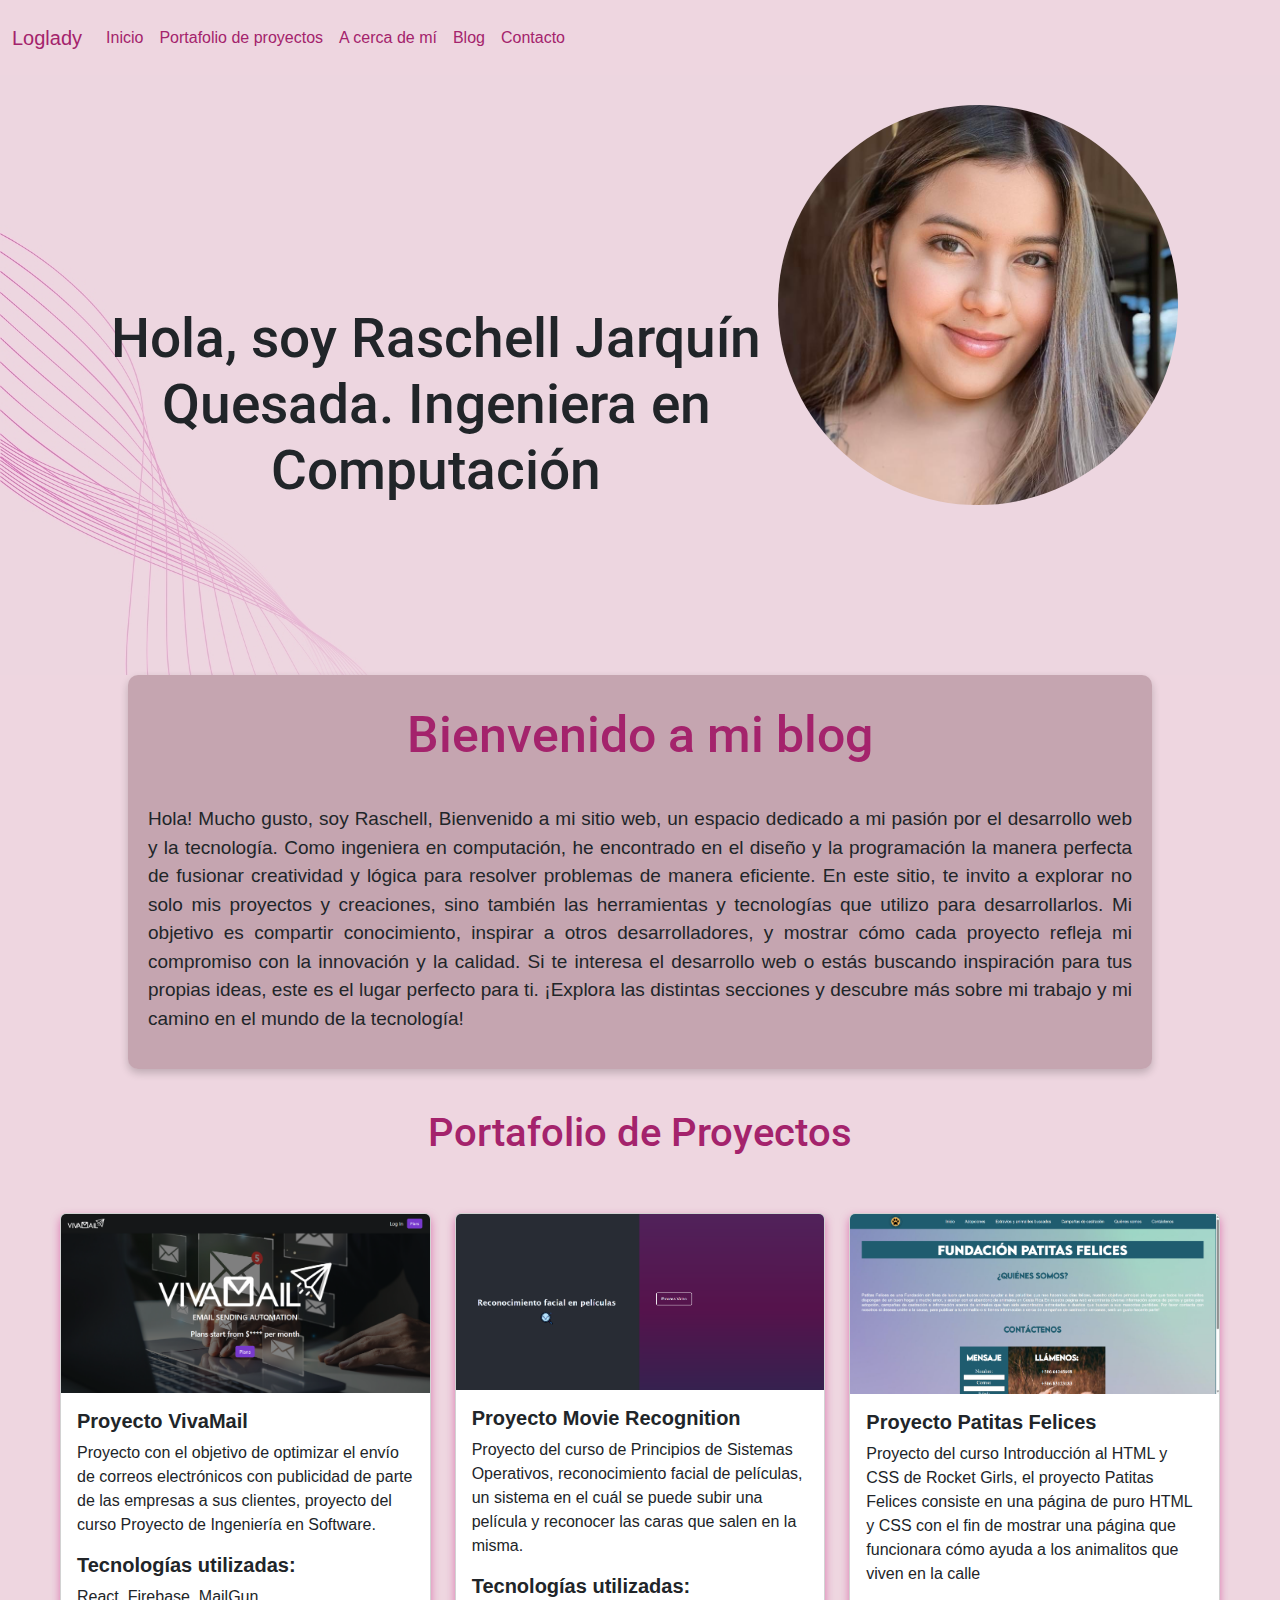
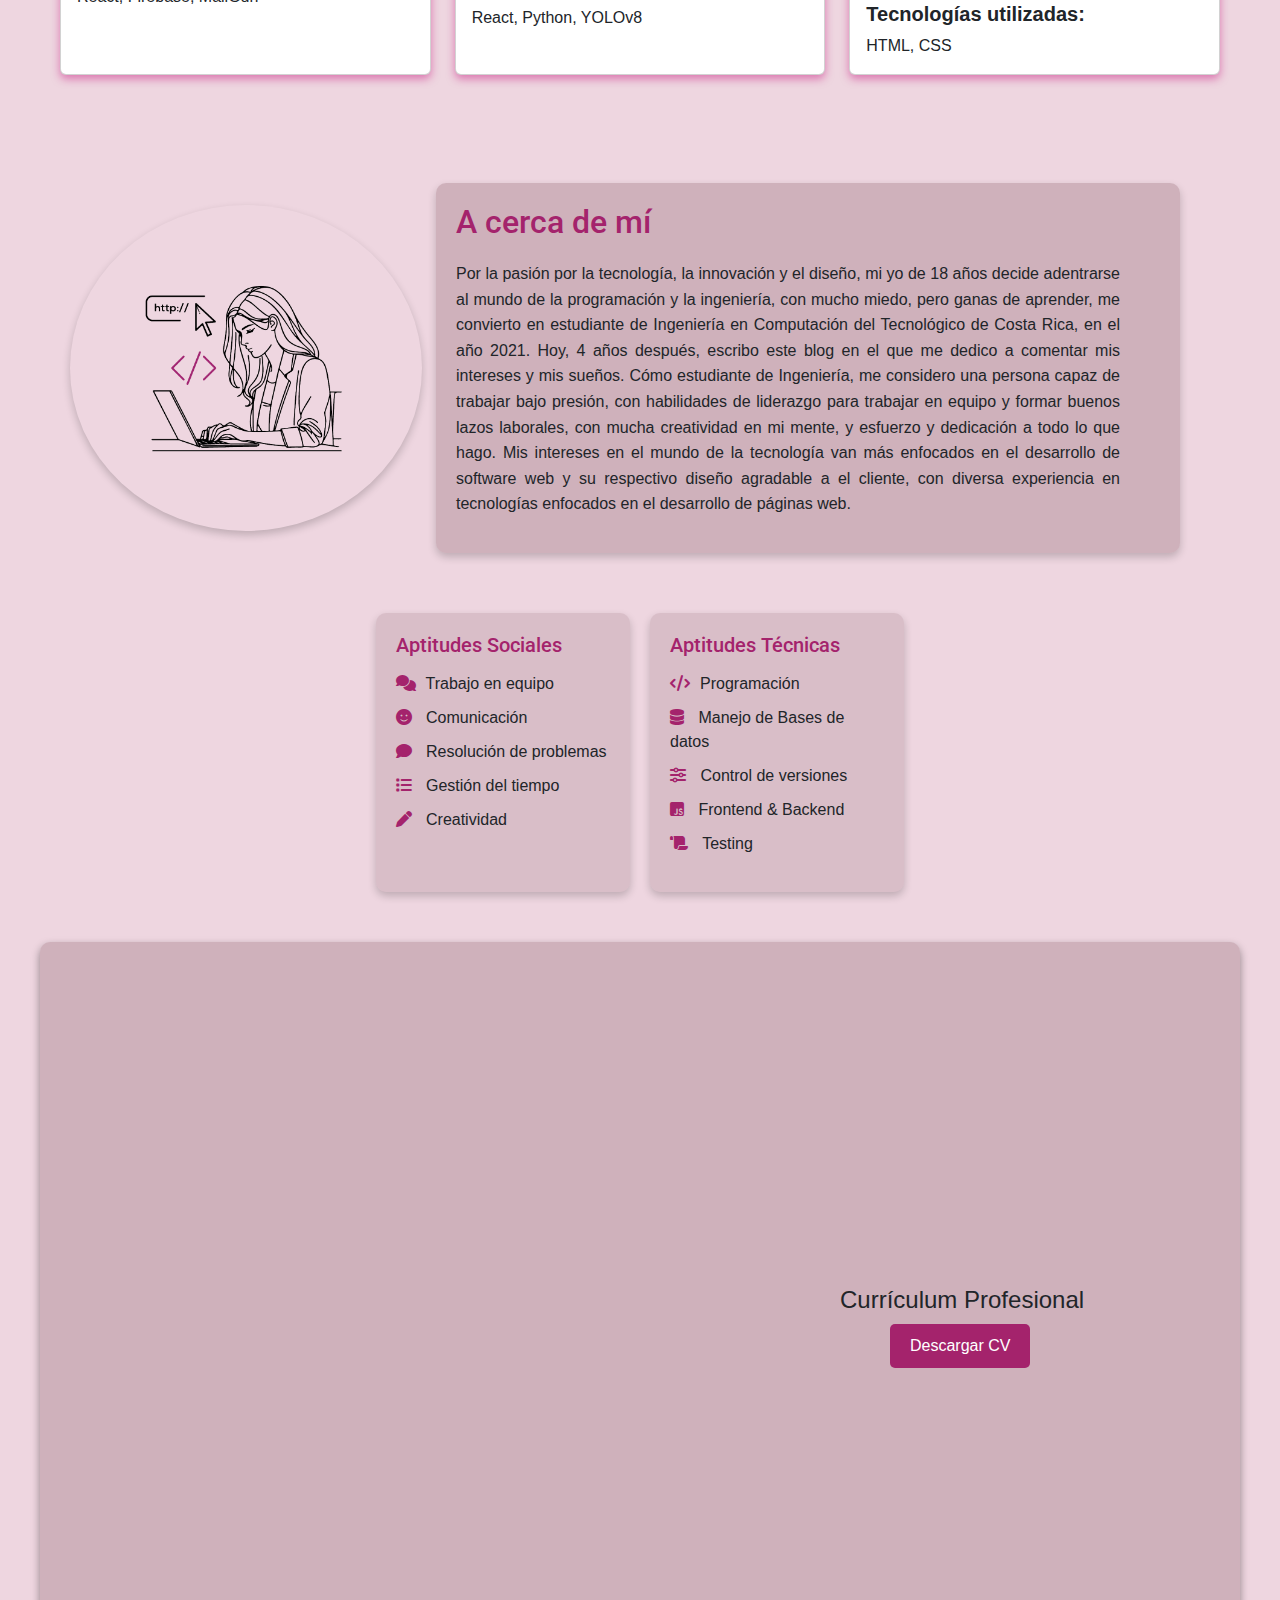
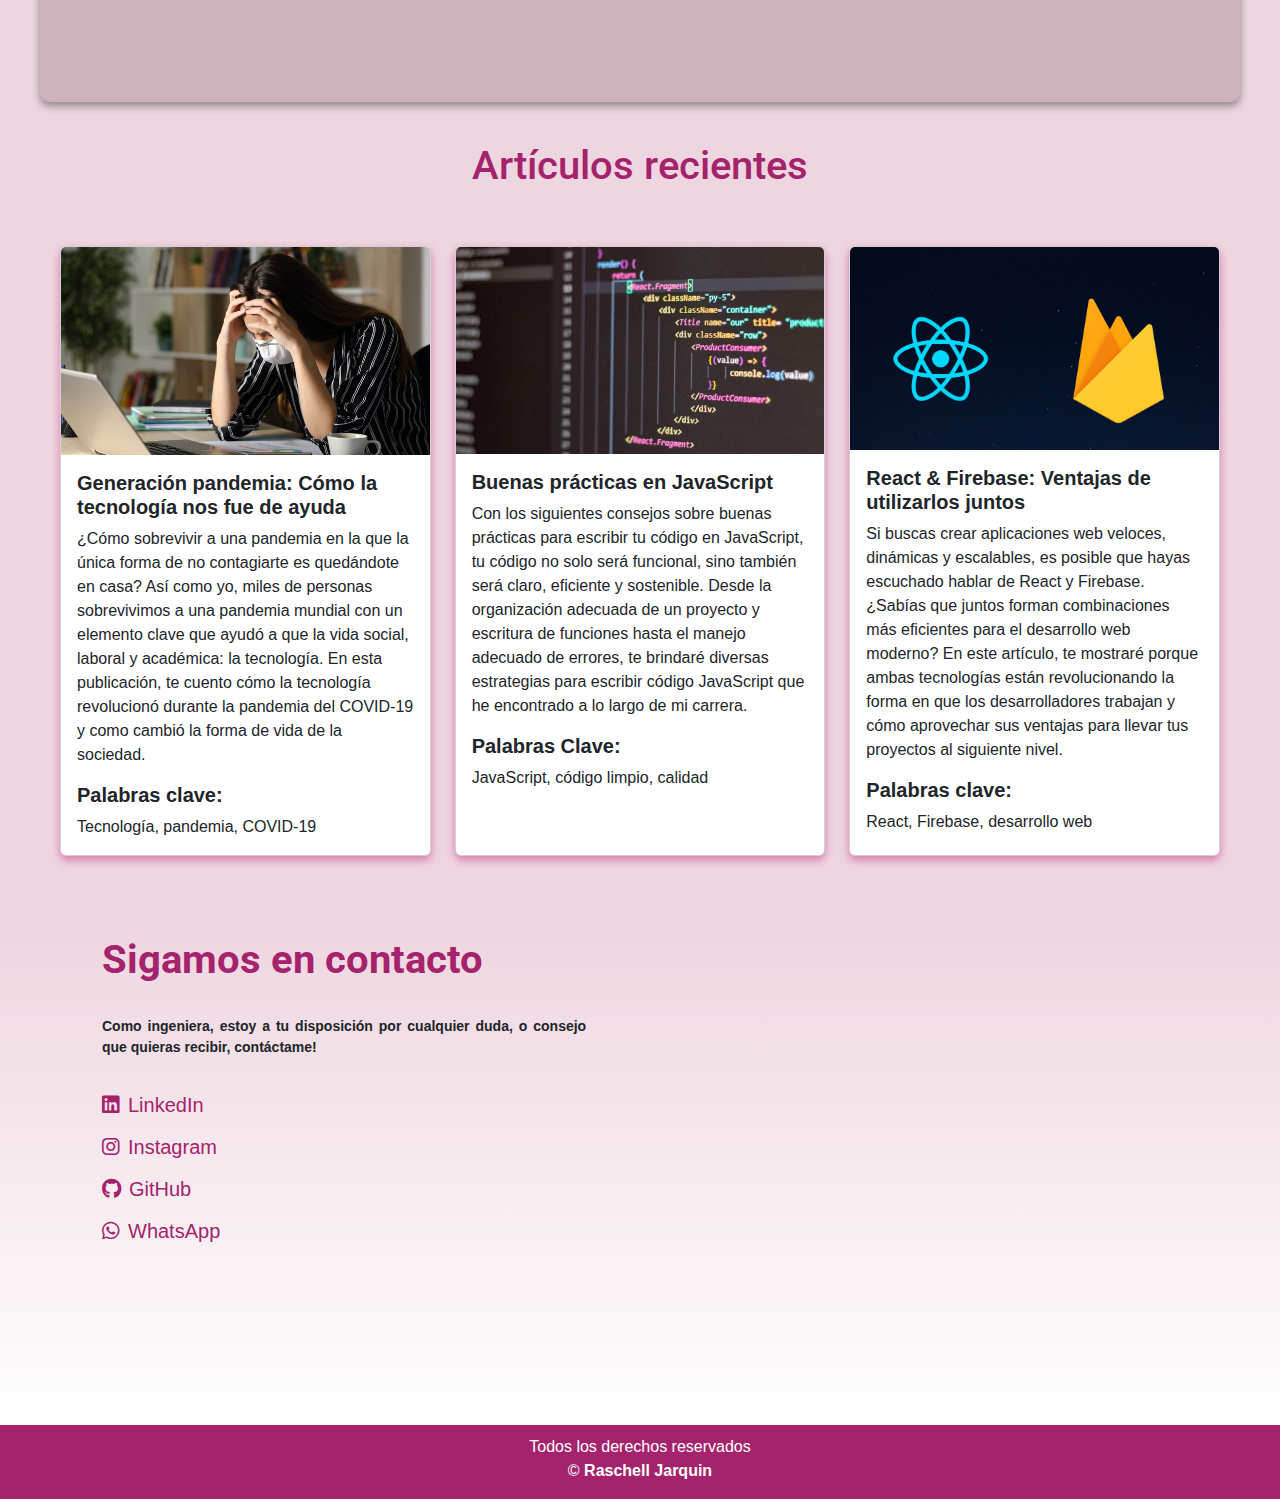
<file: index.html>
<!DOCTYPE html>
<html lang="en">
<head>
    <meta charset="UTF-8">
    <meta name="viewport" content="width=device-width, initial-scale=1.0">
    <title>Raschell´s Blog</title>
    <link rel="icon" href="./assets/codigo.ico" />
    <link href="https://cdn.jsdelivr.net/npm/bootstrap@5.3.3/dist/css/bootstrap.min.css" rel="stylesheet" integrity="sha384-QWTKZyjpPEjISv5WaRU9OFeRpok6YctnYmDr5pNlyT2bRjXh0JMhjY6hW+ALEwIH" crossorigin="anonymous">
    <link rel="stylesheet" href="styles.css">
    <link rel="stylesheet" href="https://cdnjs.cloudflare.com/ajax/libs/font-awesome/6.4.0/css/all.min.css" integrity="sha512-..." crossorigin="anonymous" referrerpolicy="no-referrer" />

</head>
<body>
    <nav class="navbar-expand-lg navbar" style="background-color: rgb(238, 214, 224);">
        <div class="container-fluid">
          <a class="navbar-brand" href="#inicio" style="color: #a4236c;">Loglady</a>
          <button class="navbar-toggler" type="button" data-bs-toggle="collapse" data-bs-target="#navbarNav" aria-controls="navbarNav" aria-expanded="false" aria-label="Toggle navigation" style="color: #a4236c;">
            <span class="navbar-toggler-icon"></span>
          </button>
          <div class="collapse navbar-collapse" id="navbarNav">
            <ul class="navbar-nav">
              <li class="nav-item">
                <a class="nav-link active" aria-current="page" href="#inicio">Inicio</a>
              </li>
              <li class="nav-item">
                <a class="nav-link active" href="#portafolio">Portafolio de proyectos</a>
              </li>
              <li class="nav-item">
                <a class="nav-link active" href="#about-me">A cerca de mí</a>
              </li>
              <li class="nav-item">
                <a class="nav-link active" href="#blog" >Blog</a>
              </li>
              <li class="nav-item">
                <a class="nav-link active" href="#contacto">Contacto</a>
              </li>
            </ul>
          </div>
        </div>
    </nav>
    <section class="inicio" id="inicio">
    <section class="hero-section">
        <div class="hero-information container">
            <div class="hero-image">
                <img src="./assets/Raschell.jpg" alt="" class="img-profile img-fluid">
            </div>
            <div class="hero-content container">
            <h1>Hola, soy Raschell Jarquín Quesada. Ingeniera en Computación </h1>
            
            </div>
        
        </div>
    </section>
    <section class="about-me">
        <div class="Bienvenida container">
        <h2>Bienvenido a mi blog</h2>
        <p>
          Hola! Mucho gusto, soy Raschell, Bienvenido a mi sitio web, un espacio dedicado a mi pasión por el desarrollo web 
          y la tecnología. Como ingeniera en computación, he encontrado en el diseño y la programación la manera perfecta de 
          fusionar creatividad y lógica para resolver problemas de manera eficiente. En este sitio, te invito a explorar no 
          solo mis proyectos y creaciones, sino también las herramientas y tecnologías que utilizo para desarrollarlos. 
          Mi objetivo es compartir conocimiento, inspirar a otros desarrolladores, y mostrar cómo cada proyecto refleja 
          mi compromiso con la innovación y la calidad. 
          Si te interesa el desarrollo web o estás buscando inspiración para 
          tus propias ideas, este es el lugar perfecto para ti. ¡Explora las distintas secciones y descubre más sobre mi trabajo 
          y mi camino en el mundo de la tecnología!
        </p>
        
        </div>
    </section>
    </section>
    <section class="Portafolio" id="portafolio">
      <div class="container">
        <h4>Portafolio de Proyectos</h4>
      </div>
      <div class="row row-cols-1 row-cols-md-3 g-4 mx-5 py-5 d-flex">
        <div class="col d-flex">
          <a href="https://github.com/Loglady13/VivaMailProject.git">
          <div class="card h-100">
            <img src="./assets/vivamail.png" class="card-img-top" alt="...">
            <div class="card-body">
              <h5 class="card-title">Proyecto VivaMail</h5>
              <p class="card-text">Proyecto con el objetivo de optimizar el envío de correos electrónicos con publicidad de parte de las empresas a sus clientes, proyecto del curso Proyecto de Ingeniería en Software.</p>
              <h5 class="card-title">Tecnologías utilizadas:</h5>
              <p class="card-text">React, Firebase, MailGun</p>
            </div>
          </div>
        </a>
        </div>
        <div class="col d-flex">
          <a href="https://github.com/Loglady13/MovieRecognition.git">
          <div class="card h-100">
            <img src="./assets/movieRec.png" class="card-img-top" alt="...">
            <div class="card-body">
              <h5 class="card-title">Proyecto Movie Recognition</h5>
              <p class="card-text">Proyecto del curso de Principios de Sistemas Operativos, reconocimiento facial de películas, un sistema en el cuál se puede subir una película y reconocer las caras que salen en la misma.</p>
              <h5 class="card-title">Tecnologías utilizadas:</h5>
              <p class="card-text">React, Python, YOLOv8</p>
            </div>
          </div>
        </a>
        </div>
        <div class="col d-flex">
          <a href="https://github.com/Loglady13/PatitasFelices.git">
          <div class="card h-100">
            <img src="./assets/patitasFelices.png" class="card-img-top" alt="...">
            <div class="card-body">
              <h5 class="card-title">Proyecto Patitas Felices</h5>
              <p class="card-text">Proyecto del curso Introducción al HTML y CSS de Rocket Girls, el proyecto Patitas Felices consiste en una página de puro HTML y CSS con el fin de mostrar una página que funcionara cómo ayuda a los animalitos que viven en la calle</p>
              <h5 class="card-title">Tecnologías utilizadas:</h5>
              <p class="card-text">HTML, CSS</p>
            </div>
          </div>
        </a>
        </div>
      </div>
    </section>
    <section class="about-me2" id="about-me">
      <div class="about-me2-p1 d-flex align-items-center">
        <div class="left">
          <img src="./assets/programador (2).png" alt="" class="img-fluid img-about-me">
        </div>
        <div class="right ms-4">
          <h2>A cerca de mí</h2>
          <p>
            Por la pasión por la tecnología, la innovación y el diseño, mi yo de 18 años decide adentrarse al mundo de la programación y la ingeniería,
            con mucho miedo, pero ganas de aprender, me convierto en estudiante de Ingeniería en Computación del Tecnológico de Costa Rica, en el año 2021.
            Hoy, 4 años después, escribo este blog en el que me dedico a comentar mis intereses y mis sueños.
            Cómo estudiante de Ingeniería, me considero una persona capaz de trabajar bajo presión, con habilidades de liderazgo para trabajar en equipo y formar buenos lazos
            laborales, con mucha creatividad en mi mente, y esfuerzo y dedicación a todo lo que hago. 
            Mis intereses en el mundo de la tecnología van más enfocados en el desarrollo de software web y su respectivo diseño agradable a el cliente, con diversa experiencia en tecnologías
            enfocados en el desarrollo de páginas web.
          </p>
        </div>
      </div>
      <div class="about-me2-p2 container">
        <div class="aptitudes">
          <div class="aptitude-category">
            <h4>Aptitudes Sociales</h4>
            <ul>
              <li><i class="fa-solid fa-comments"></i>Trabajo en equipo</li>
              <li><i class="fa-solid fa-face-smile"></i> Comunicación</li>
              <li><i class="fa-solid fa-comment"></i> Resolución de problemas</li>
              <li><i class="fa-solid fa-list"></i> Gestión del tiempo</li>
              <li><i class="fa-solid fa-pen"></i> Creatividad</li>
            </ul>
          </div>
          <div class="aptitude-category">
            <h4>Aptitudes Técnicas</h4>
            <ul>
              <li><i class="fa-solid fa-code"></i>Programación</li>
              <li><i class="fa-solid fa-database"></i> Manejo de Bases de datos</li>
              <li><i class="fa-solid fa-sliders"></i> Control de versiones</li>
              <li><i class="fa-brands fa-square-js"></i> Frontend & Backend</li>
              <li><i class="fa-solid fa-scroll"></i> Testing</li>
            </ul>
          </div>
        </div>
      </div>
    </section>
    <section class="CV">
      <div class="container cv">
      <iframe src="./assets/Raschell_CV.pdf"  width="50%" height="700px" class="cv-pdf" title="CV" allowfullscreen loading="lazy"></iframe>
      <div>
        <h4>Currículum Profesional</h4>
        <a href="./assets/Raschell_CV.pdf" download="Raschell_CV.pdf">
          <button class="download-btn">Descargar CV</button>
        </a>
      </div>
      
      </div>  
    </section>
    <section class="blogs" id="blog">
      <h4>Artículos recientes</h4>
      <div class="row row-cols-1 row-cols-md-3 g-4 mx-5 py-5 d-flex">
        <div class="col d-flex">
          <a href="./article2.html">
          <div class="card h-100">
            <img src="./assets/exodolaboralfemenino.jpeg" class="card-img-top" alt="...">
            <div class="card-body">
              <h5 class="card-title">Generación pandemia: Cómo la tecnología nos fue de ayuda</h5>
              <p class="card-text">¿Cómo sobrevivir a una pandemia en la que la única forma de no contagiarte es quedándote en casa? 
                Así como yo, miles de personas sobrevivimos a una pandemia mundial con un elemento clave que ayudó a que la vida social, laboral y académica: la tecnología.
                En esta publicación, te cuento cómo la tecnología revolucionó durante la pandemia del COVID-19 y como cambió la forma de vida de la sociedad.
              </p>
              <h5 class="card-title">Palabras clave:</h5>
              <p class="card-text">Tecnología, pandemia, COVID-19</p>
            </div>
          </div>
        </a>
        </div>
        <div class="col d-flex">
          <a href="./article1.html">
          <div class="card h-100">
            <img src="./assets/javascript.jpg" class="card-img-top" alt="...">
            <div class="card-body">
              <h5 class="card-title">Buenas prácticas en JavaScript</h5>
              <p class="card-text">Con los siguientes consejos sobre buenas prácticas para escribir tu código en JavaScript, tu código no solo será funcional, sino también será claro, eficiente y sostenible.
                Desde la organización adecuada de un proyecto y escritura de funciones hasta el manejo adecuado de errores, te brindaré diversas estrategias para escribir código JavaScript que he encontrado a lo largo de mi carrera.
              </p>
              <h5 class="card-title">Palabras Clave:</h5>
              <p class="card-text">JavaScript, código limpio, calidad</p>
            </div>
          </div>
        </a>
        </div>
        <div class="col d-flex">
          <a href="article3.html">
          <div class="card h-100">
            <img src="./assets/reactFirebase.jpg" class="card-img-top" alt="...">
            <div class="card-body">
              <h5 class="card-title">React & Firebase: Ventajas de utilizarlos juntos</h5>
              <p class="card-text">Si buscas crear aplicaciones web veloces, dinámicas y escalables, es posible que hayas escuchado hablar de React y Firebase. ¿Sabías que juntos forman combinaciones más eficientes para el desarrollo web moderno?
                En este artículo, te mostraré porque ambas tecnologías están revolucionando la forma en que los desarrolladores trabajan y cómo aprovechar sus ventajas para llevar tus proyectos al siguiente nivel.
              </p>
              <h5 class="card-title">Palabras clave:</h5>
              <p class="card-text">React, Firebase, desarrollo web</p>
            </div>
          </div>
        </a>
        </div>
      </div>
    </section>
    <section class="contacto" id="contacto">
      <div class="contact-container container">
        <div class="contact-info">
          <h2>Sigamos en contacto</h2>
          <p>Como ingeniera, estoy a tu disposición por cualquier duda, o consejo que quieras recibir, contáctame!</p>
          <ul class="social-links">
            <li>
              <a href="https://www.linkedin.com/in/raschell-jarqu%C3%ADn-quesada-64a57726b/">
                <i class="fa-brands fa-linkedin"></i> LinkedIn
              </a>
            </li>
            <li>
              <a href="https://www.instagram.com/loglady13_/">
                <i class="fa-brands fa-instagram"></i> Instagram
              </a>
            </li>
            <li>
              <a href="https://github.com/Loglady13">
                <i class="fa-brands fa-github"></i> GitHub
              </a>
            </li>
            <li>
              <a href="https://api.whatsapp.com/send?phone=50664345608&text=Hola%20Raschell%20%F0%9F%98%84Quiero%20m%C3%A1s%20informaci%C3%B3n%20sobre%20tu%20trabajo.">
                <i class="fa-brands fa-whatsapp"></i> WhatsApp
              </a>
            </li>
          </ul>
        </div>
        <div class="map">
          <iframe title="map" src="https://www.google.com/maps/embed?pb=!1m14!1m12!1m3!1d550.8712230962692!2d-84.50765247869495!3d10.361667157799385!2m3!1f0!2f0!3f0!3m2!1i1024!2i768!4f13.1!5e1!3m2!1ses-419!2scr!4v1726113841105!5m2!1ses-419!2scr"
            width="300" height="450" style="border:0;" allowfullscreen="" loading="lazy"></iframe>
        </div>
      </div>
    </section>
    <footer>
      <div class="footer">
      <p>Todos los derechos reservados <br> &copy; <strong>Raschell Jarquin</strong></p>
    </div>
    </footer>
    <script src="https://cdn.jsdelivr.net/npm/bootstrap@5.3.3/dist/js/bootstrap.bundle.min.js" integrity="sha384-YvpcrYf0tY3lHB60NNkmXc5s9fDVZLESaAA55NDzOxhy9GkcIdslK1eN7N6jIeHz" crossorigin="anonymous"></script>
</body>
</html>
</file>
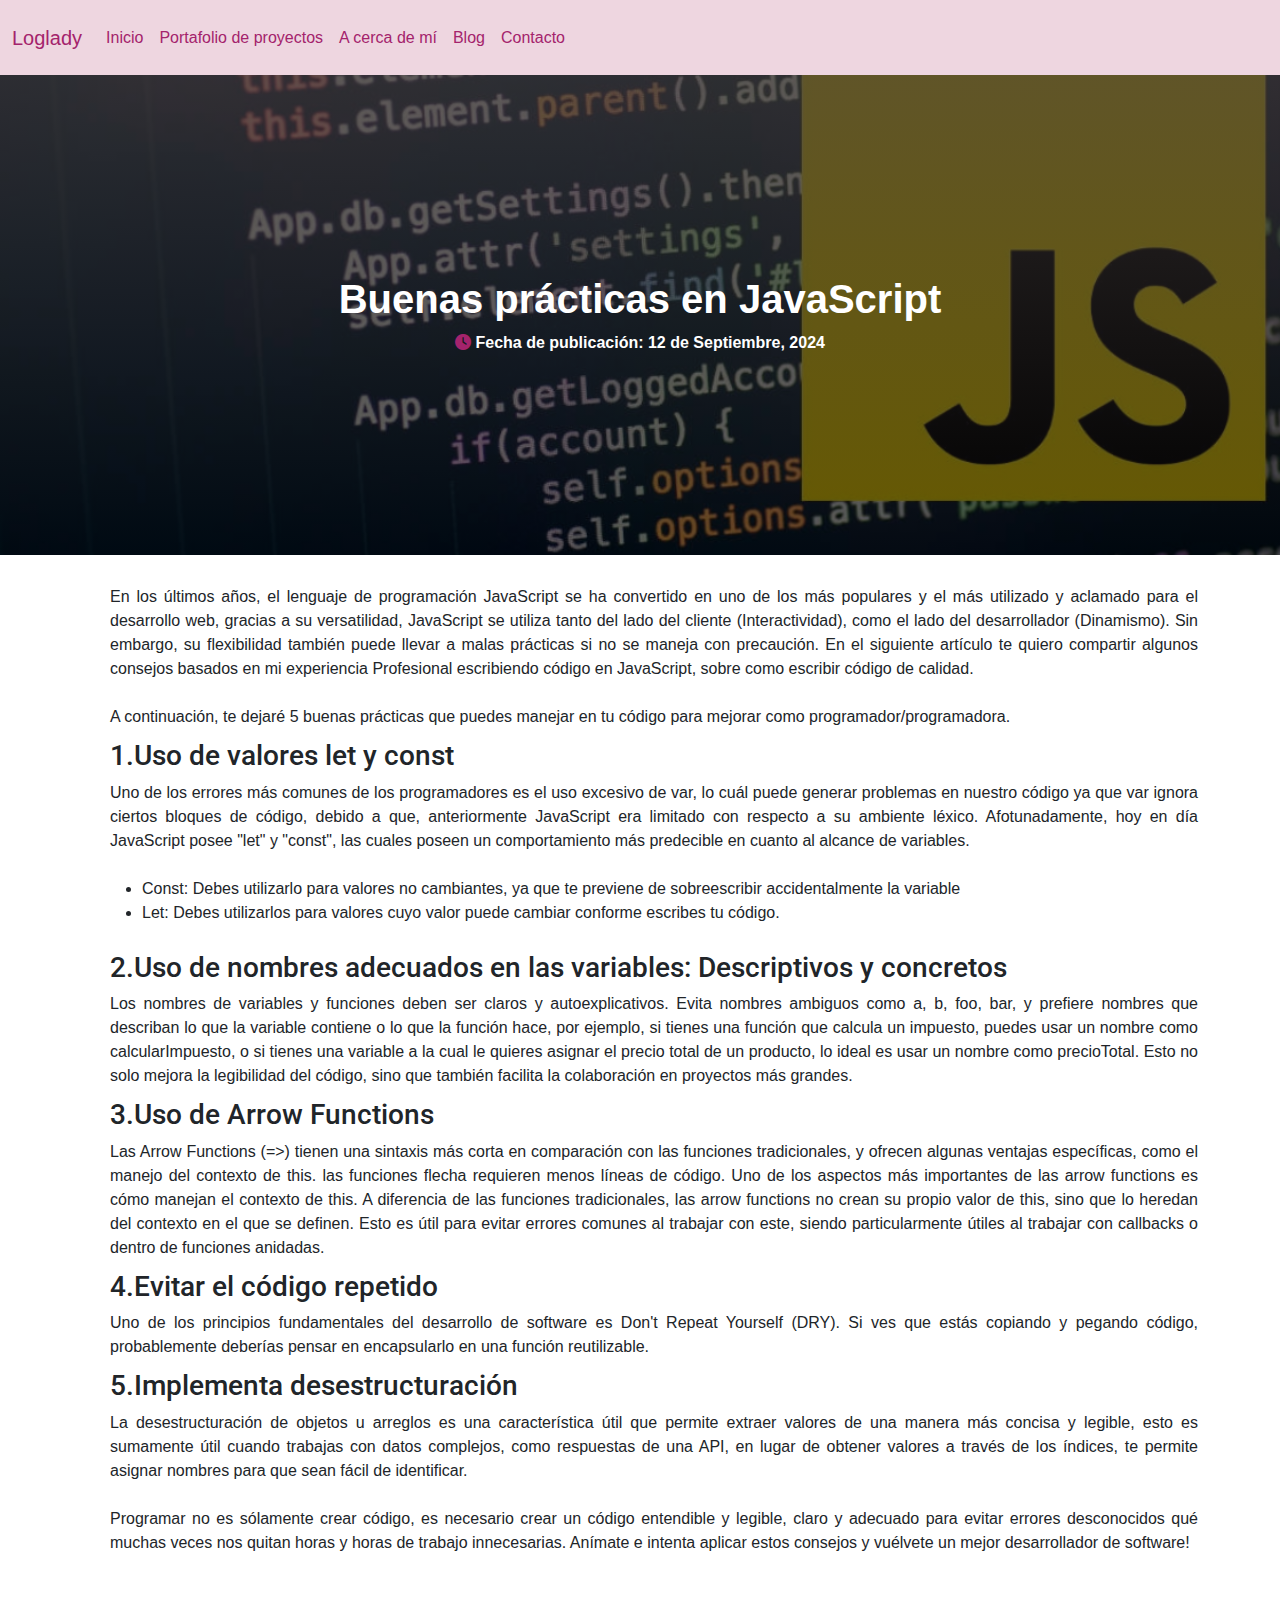
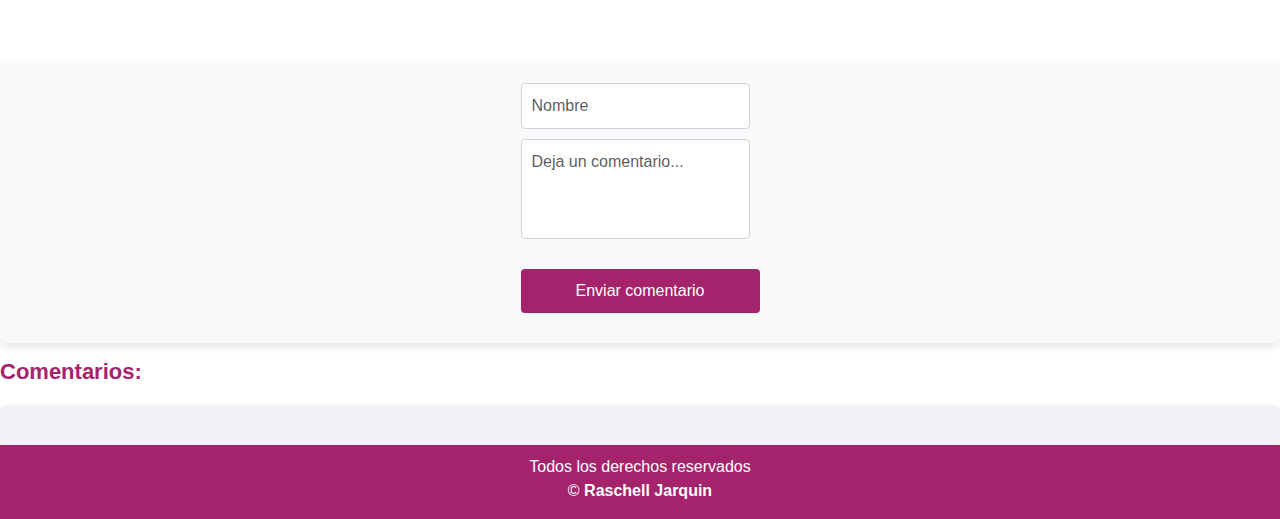
<file: article1.html>
<!DOCTYPE html>
<html lang="en">
<head>
    <meta charset="UTF-8">
    <meta name="viewport" content="width=device-width, initial-scale=1.0">
    <title>Document</title>
    <link href="https://cdn.jsdelivr.net/npm/bootstrap@5.3.3/dist/css/bootstrap.min.css" rel="stylesheet" integrity="sha384-QWTKZyjpPEjISv5WaRU9OFeRpok6YctnYmDr5pNlyT2bRjXh0JMhjY6hW+ALEwIH" crossorigin="anonymous">
    <link rel="stylesheet" href="https://cdnjs.cloudflare.com/ajax/libs/font-awesome/6.4.0/css/all.min.css" integrity="sha512-..." crossorigin="anonymous" referrerpolicy="no-referrer" />
    <link rel="stylesheet" href="styles.css">
</head>
<body>
    <nav class="navbar-expand-lg navbar" style="background-color: rgb(238, 214, 224);">
        <div class="container-fluid">
          <a class="navbar-brand" href="./index.html" style="color: #a4236c;">Loglady</a>
          <button class="navbar-toggler" type="button" data-bs-toggle="collapse" data-bs-target="#navbarNav" aria-controls="navbarNav" aria-expanded="false" aria-label="Toggle navigation" style="color: #a4236c;">
            <span class="navbar-toggler-icon"></span>
          </button>
          <div class="collapse navbar-collapse" id="navbarNav">
            <ul class="navbar-nav">
              <li class="nav-item">
                <a class="nav-link active" aria-current="page" href="./index.html#inicio">Inicio</a>
              </li>
              <li class="nav-item">
                <a class="nav-link active" href="./index.html#portafolio">Portafolio de proyectos</a>
              </li>
              <li class="nav-item">
                <a class="nav-link active" href="./index.html#about-me">A cerca de mí</a>
              </li>
              <li class="nav-item">
                <a class="nav-link active" href="./index.html#blog" >Blog</a>
              </li>
              <li class="nav-item">
                <a class="nav-link active" href="./index.html#contacto">Contacto</a>
              </li>
            </ul>
          </div>
        </div>
    </nav>
    <section class="blog-one" style="background-color: #ffff; margin-bottom: 0;">
        <div class="img-container">
            <h1>Buenas prácticas en JavaScript</h1>
            <p><i class="fa-solid fa-clock"></i> Fecha de publicación: 12 de Septiembre, 2024</p>
        </div>
        <div class="blog-container container">
            <p class="">
                En los últimos años, el lenguaje de programación JavaScript se ha convertido en uno de los más populares y el más utilizado y aclamado para el desarrollo web,
                gracias a su versatilidad, JavaScript se utiliza tanto del lado del cliente (Interactividad), como el lado del desarrollador (Dinamismo). Sin embargo, su flexibilidad
                también puede llevar a malas prácticas si no se maneja con precaución. En el siguiente artículo te quiero compartir algunos consejos basados en mi experiencia Profesional
                escribiendo código en JavaScript, sobre como escribir código de calidad.
            </p>
            <br>
            <p class="">
                A continuación, te dejaré 5 buenas prácticas que puedes manejar en tu código para mejorar como programador/programadora.
            </p>
            <h3 class="">1.Uso de valores let y const</h3>
            <p>
                Uno de los errores más comunes de los programadores es el uso excesivo de var, lo cuál puede generar problemas en nuestro código ya que var ignora ciertos bloques de código, debido a que, anteriormente JavaScript era limitado con respecto a su ambiente léxico.
                Afotunadamente, hoy en día JavaScript posee "let" y "const", las cuales poseen un comportamiento más predecible en cuanto al alcance de variables.
            
                <ul>
                    <br>
                    <li>Const: Debes utilizarlo para valores no cambiantes, ya que te previene de sobreescribir accidentalmente la variable</li>
                    <li>Let: Debes utilizarlos para valores cuyo valor puede cambiar conforme escribes tu código.</li>
                </ul>
            </p>
            <h3>2.Uso de nombres adecuados en las variables: Descriptivos y concretos</h3>
            <p>Los nombres de variables y funciones deben ser claros y autoexplicativos. 
                Evita nombres ambiguos como a, b, foo, bar, y prefiere nombres que describan lo que la variable contiene o 
                lo que la función hace, por ejemplo, si tienes una función que calcula un impuesto, puedes usar un nombre como calcularImpuesto, o si tienes una variable a la cual 
                le quieres asignar el precio total de un producto, lo ideal es usar un nombre como precioTotal.
                Esto no solo mejora la legibilidad del código, 
                sino que también facilita la colaboración en proyectos más grandes.
            </p>
            <h3>3.Uso de Arrow Functions</h3>
            <p>Las Arrow Functions (=>) tienen una sintaxis más corta en comparación con las funciones tradicionales, 
                y ofrecen algunas ventajas específicas, como el manejo del contexto de this. las funciones flecha requieren menos líneas de código.
                Uno de los aspectos más importantes de las arrow functions es cómo manejan el contexto de this. A diferencia de las funciones tradicionales, las arrow functions no crean su propio valor de this, 
                sino que lo heredan del contexto en el que se definen. Esto es útil para evitar errores comunes al trabajar con este,  
                siendo particularmente útiles al trabajar con callbacks o dentro de funciones anidadas.
            </p>
            <h3>4.Evitar el código repetido</h3>
            <p>Uno de los principios fundamentales del desarrollo de software es Don't Repeat Yourself (DRY). 
            Si ves que estás copiando y pegando código, probablemente deberías pensar en encapsularlo en una función reutilizable.</p>
            <h3>5.Implementa desestructuración</h3>
            <p>La desestructuración de objetos u arreglos es una característica útil que permite extraer valores de una manera más concisa y legible, 
                esto es sumamente útil cuando trabajas con datos complejos, como respuestas de una API, en lugar de obtener valores a través de los índices, 
                te permite asignar nombres para que sean fácil de identificar.</p>
            <br>
            <p>Programar no es sólamente crear código, es necesario crear un código entendible y legible, claro y adecuado para evitar errores desconocidos qué muchas veces nos quitan horas y horas de trabajo innecesarias.
              Anímate e intenta aplicar estos consejos y vuélvete un mejor desarrollador de software!
            </p>
            <br>
            <br>
        </div>
        <div class="comentarios">
          <form id="comentariosForm">
            <div class="form-group">
              <input type="name" class="form-control input-nombre" id="nombre" placeholder="Nombre" required>
              <textarea class="form-control" rows="3" id="comentario" placeholder="Deja un comentario..." required></textarea>
            </div>
            <button type="submit" class="btn">Enviar comentario</button>
          </form>
        </div>
        
        <!-- Sección donde se mostrarán los comentarios -->
        <div class="comentarios-enviados mt-3">
          <h3>Comentarios:</h3>
          <div id="lista-comentarios"></div>
        </div>
    </section>
    <footer>
      <div class="footer">
      <p>Todos los derechos reservados <br> &copy; <strong>Raschell Jarquin</strong></p>
    </div>
    </footer>
    <script src="script.js"></script>
    <script src="https://cdn.jsdelivr.net/npm/bootstrap@5.3.3/dist/js/bootstrap.bundle.min.js" integrity="sha384-YvpcrYf0tY3lHB60NNkmXc5s9fDVZLESaAA55NDzOxhy9GkcIdslK1eN7N6jIeHz" crossorigin="anonymous"></script>
</body>
</html>
</file>
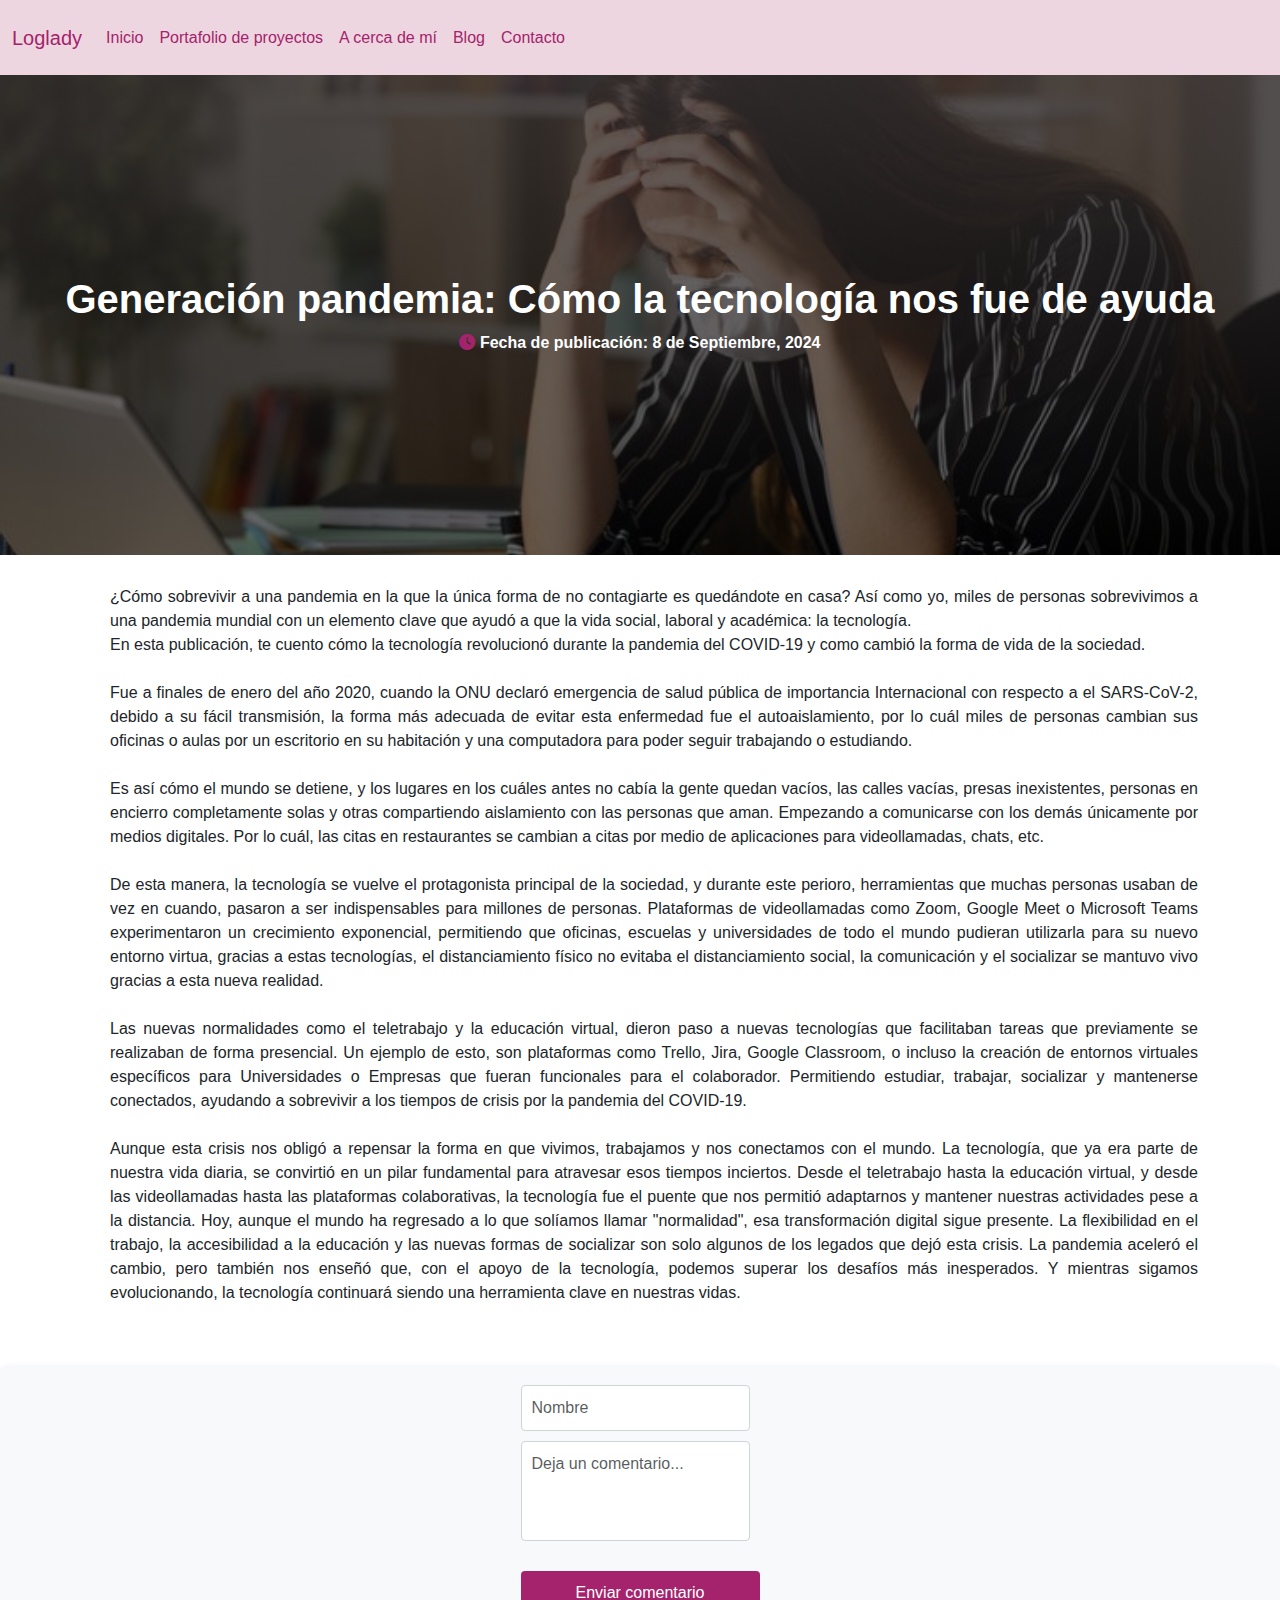
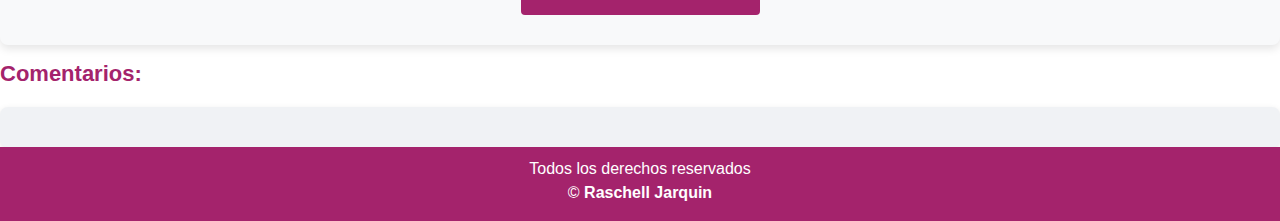
<file: article2.html>
<!DOCTYPE html>
<html lang="en">
<head>
    <meta charset="UTF-8">
    <meta name="viewport" content="width=device-width, initial-scale=1.0">
    <title>Document</title>
    <link href="https://cdn.jsdelivr.net/npm/bootstrap@5.3.3/dist/css/bootstrap.min.css" rel="stylesheet" integrity="sha384-QWTKZyjpPEjISv5WaRU9OFeRpok6YctnYmDr5pNlyT2bRjXh0JMhjY6hW+ALEwIH" crossorigin="anonymous">
    <link rel="stylesheet" href="https://cdnjs.cloudflare.com/ajax/libs/font-awesome/6.4.0/css/all.min.css" integrity="sha512-..." crossorigin="anonymous" referrerpolicy="no-referrer" />
    <link rel="stylesheet" href="styles.css">
</head>
<body>
    <nav class="navbar-expand-lg navbar" style="background-color: rgb(238, 214, 224);">
        <div class="container-fluid">
          <a class="navbar-brand" href="./index.html" style="color: #a4236c;">Loglady</a>
          <button class="navbar-toggler" type="button" data-bs-toggle="collapse" data-bs-target="#navbarNav" aria-controls="navbarNav" aria-expanded="false" aria-label="Toggle navigation" style="color: #a4236c;">
            <span class="navbar-toggler-icon"></span>
          </button>
          <div class="collapse navbar-collapse" id="navbarNav">
            <ul class="navbar-nav">
              <li class="nav-item">
                <a class="nav-link active" aria-current="page" href="./index.html#inicio">Inicio</a>
              </li>
              <li class="nav-item">
                <a class="nav-link active" href="./index.html#portafolio">Portafolio de proyectos</a>
              </li>
              <li class="nav-item">
                <a class="nav-link active" href="./index.html#about-me">A cerca de mí</a>
              </li>
              <li class="nav-item">
                <a class="nav-link active" href="./index.html#blog" >Blog</a>
              </li>
              <li class="nav-item">
                <a class="nav-link active" href="./index.html#contacto">Contacto</a>
              </li>
            </ul>
          </div>
        </div>
    </nav>
    <section class="blog-one" style="background-color: #ffff; margin-bottom: 0;">
        <div class="img-container2">
            <h1>Generación pandemia: Cómo la tecnología nos fue de ayuda</h1>
            <p><i class="fa-solid fa-clock"></i> Fecha de publicación: 8 de Septiembre, 2024</p>
        </div>
        <div class="blog-container container">
            <p>
                ¿Cómo sobrevivir a una pandemia en la que la única forma de no contagiarte es quedándote en casa? 
            Así como yo, miles de personas sobrevivimos a una pandemia mundial con un elemento clave que ayudó a que la vida social, laboral y académica: la tecnología.
            </p>
            <p>
            En esta publicación, te cuento cómo la tecnología revolucionó durante la pandemia del COVID-19 y como cambió la forma de vida de la sociedad.
            </p>
            <br>
            <p>
                Fue a finales de enero del año 2020, cuando la ONU declaró emergencia de salud pública de importancia Internacional con respecto a el SARS-CoV-2, debido a su fácil transmisión, 
                la forma más adecuada de evitar esta enfermedad fue el autoaislamiento, por lo cuál miles de personas cambian sus oficinas o aulas por un escritorio en su habitación y una computadora
                para poder seguir trabajando o estudiando.
            </p>
            <br>
            <p>
                Es así cómo el mundo se detiene, y los lugares en los cuáles antes no cabía la gente quedan vacíos, las calles vacías, presas inexistentes, personas en encierro completamente solas 
                y otras compartiendo aislamiento con las personas que aman. Empezando a comunicarse con los demás únicamente por medios digitales. Por lo cuál, las citas en restaurantes se cambian a citas 
                por medio de aplicaciones para videollamadas, chats, etc.
            </p>
            <br>
            <p>
                De esta manera, la tecnología se vuelve el protagonista principal de la sociedad, y durante este perioro, herramientas que muchas personas usaban de vez en cuando, pasaron a ser
                indispensables para millones de personas. Plataformas de videollamadas como Zoom, Google Meet o Microsoft Teams experimentaron un crecimiento exponencial, permitiendo que oficinas, escuelas y universidades
                de todo el mundo pudieran utilizarla para su nuevo entorno virtua, gracias a estas tecnologías, el distanciamiento físico no evitaba el distanciamiento social, la comunicación y el socializar se mantuvo vivo
                gracias a esta nueva realidad.
            </p>
            <br>
            <p>
                Las nuevas normalidades como el teletrabajo y la educación virtual, dieron paso a nuevas tecnologías que facilitaban tareas que previamente se realizaban de forma presencial. Un ejemplo de esto, son plataformas como
                Trello, Jira, Google Classroom, o incluso la creación de entornos virtuales específicos para Universidades o Empresas que fueran funcionales para el colaborador. Permitiendo estudiar, trabajar, socializar y mantenerse conectados, ayudando
                a sobrevivir a los tiempos de crisis por la pandemia del COVID-19.
            </p>
            <br>
            <p>
                Aunque esta crisis nos obligó a repensar la forma en que vivimos, trabajamos y nos conectamos con el mundo. La tecnología, que ya era parte de nuestra vida diaria, se convirtió en un pilar fundamental para atravesar esos tiempos inciertos. Desde el teletrabajo hasta la educación virtual, y desde las videollamadas hasta las plataformas colaborativas, la tecnología fue el puente que nos permitió adaptarnos y mantener nuestras actividades pese a la distancia.
                Hoy, aunque el mundo ha regresado a lo que solíamos llamar "normalidad", esa transformación digital sigue presente. La flexibilidad en el trabajo, la accesibilidad a la educación y las nuevas formas de socializar son solo algunos de los legados que dejó esta crisis. La pandemia aceleró el cambio, pero también nos enseñó que, con el apoyo de la tecnología, podemos superar los desafíos más inesperados. Y mientras sigamos evolucionando, la tecnología continuará siendo una herramienta clave en nuestras vidas.
            </p>
        </div>
        <div class="comentarios2">
            <form id="comentariosForm2">
              <div class="form-group">
                <input type="name" class="form-control input-nombre" id="nombre" placeholder="Nombre" required>
                <textarea class="form-control" rows="3" id="comentario" placeholder="Deja un comentario..." required></textarea>
              </div>
              <button type="submit" class="btn">Enviar comentario</button>
            </form>
          </div>
          
          <!-- Sección donde se mostrarán los comentarios -->
          <div class="comentarios-enviados mt-3">
            <h3>Comentarios:</h3>
            <div id="lista-comentarios2"></div>
          </div>
      </section>
      <footer>
        <div class="footer">
        <p>Todos los derechos reservados <br> &copy; <strong>Raschell Jarquin</strong></p>
      </div>
      </footer>
    </section>
    <script src="script2.js"></script>
    <script src="https://cdn.jsdelivr.net/npm/bootstrap@5.3.3/dist/js/bootstrap.bundle.min.js" integrity="sha384-YvpcrYf0tY3lHB60NNkmXc5s9fDVZLESaAA55NDzOxhy9GkcIdslK1eN7N6jIeHz" crossorigin="anonymous"></script>
</body>
</html>
</file>
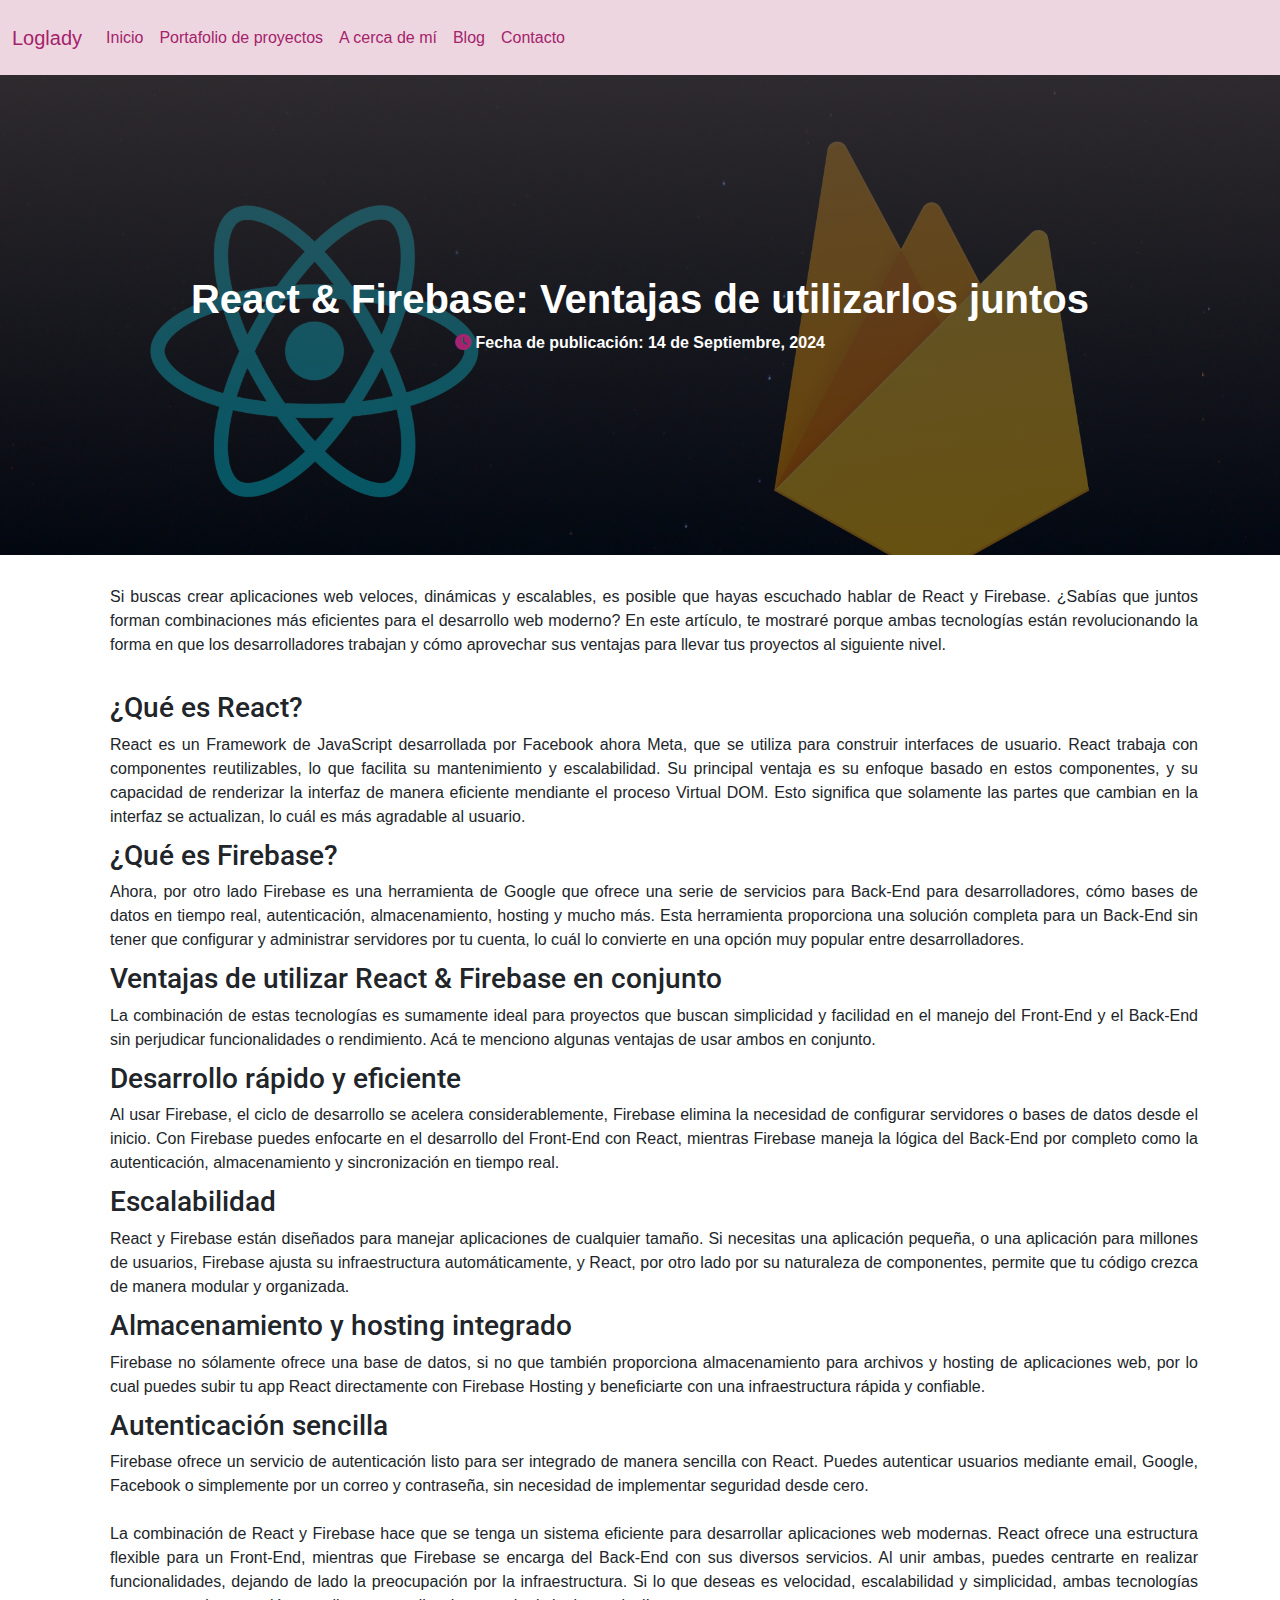
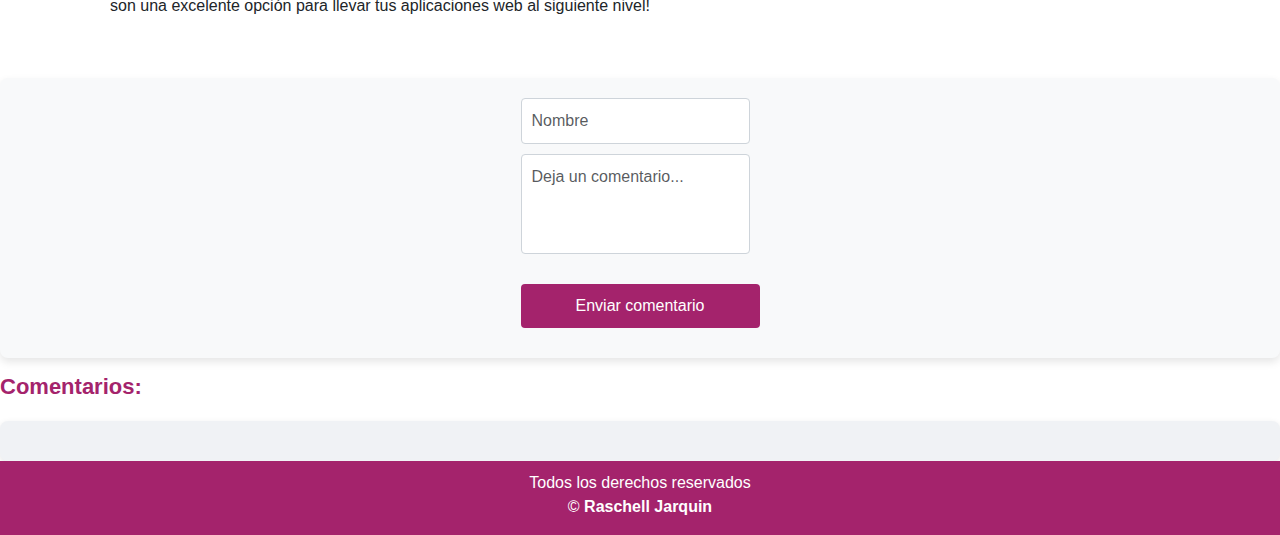
<file: article3.html>
<!DOCTYPE html>
<html lang="en">
<head>
    <meta charset="UTF-8">
    <meta name="viewport" content="width=device-width, initial-scale=1.0">
    <title>Document</title>
    <link href="https://cdn.jsdelivr.net/npm/bootstrap@5.3.3/dist/css/bootstrap.min.css" rel="stylesheet" integrity="sha384-QWTKZyjpPEjISv5WaRU9OFeRpok6YctnYmDr5pNlyT2bRjXh0JMhjY6hW+ALEwIH" crossorigin="anonymous">
    <link rel="stylesheet" href="https://cdnjs.cloudflare.com/ajax/libs/font-awesome/6.4.0/css/all.min.css" integrity="sha512-..." crossorigin="anonymous" referrerpolicy="no-referrer" />
    <link rel="stylesheet" href="styles.css">
</head>
<body>
    <nav class="navbar-expand-lg navbar" style="background-color: rgb(238, 214, 224);">
        <div class="container-fluid">
          <a class="navbar-brand" href="./index.html" style="color: #a4236c;">Loglady</a>
          <button class="navbar-toggler" type="button" data-bs-toggle="collapse" data-bs-target="#navbarNav" aria-controls="navbarNav" aria-expanded="false" aria-label="Toggle navigation" style="color: #a4236c;">
            <span class="navbar-toggler-icon"></span>
          </button>
          <div class="collapse navbar-collapse" id="navbarNav">
            <ul class="navbar-nav">
              <li class="nav-item">
                <a class="nav-link active" aria-current="page" href="./index.html#inicio">Inicio</a>
              </li>
              <li class="nav-item">
                <a class="nav-link active" href="./index.html#portafolio">Portafolio de proyectos</a>
              </li>
              <li class="nav-item">
                <a class="nav-link active" href="./index.html#about-me">A cerca de mí</a>
              </li>
              <li class="nav-item">
                <a class="nav-link active" href="./index.html#blog" >Blog</a>
              </li>
              <li class="nav-item">
                <a class="nav-link active" href="./index.html#contacto">Contacto</a>
              </li>
            </ul>
          </div>
        </div>
    </nav>
    <section class="blog-one" style="background-color: #ffff; margin-bottom: 0;">
        <div class="img-container3">
            <h1>React & Firebase: Ventajas de utilizarlos juntos</h1>
            <p><i class="fa-solid fa-clock"></i> Fecha de publicación: 14 de Septiembre, 2024</p>
        </div>
        <div class="blog-container container"> 
        <p>
            Si buscas crear aplicaciones web veloces, dinámicas y escalables, es posible que hayas escuchado hablar de React y Firebase. ¿Sabías que juntos forman combinaciones más eficientes para el desarrollo web moderno? En este artículo, te mostraré porque ambas tecnologías están revolucionando 
            la forma en que los desarrolladores trabajan y cómo aprovechar sus ventajas para llevar tus proyectos al siguiente nivel.
        </p>
        <br>
        <h3>¿Qué es React?</h3>
        <p>
            React es un Framework de JavaScript desarrollada por Facebook ahora Meta, que se utiliza para construir interfaces de usuario. React trabaja con 
            componentes reutilizables, lo que facilita su mantenimiento y escalabilidad. Su principal ventaja es su enfoque basado en estos componentes, y su capacidad
            de renderizar la interfaz de manera eficiente mendiante el proceso Virtual DOM. Esto significa que solamente las partes que cambian en la interfaz se actualizan, lo cuál es más agradable al usuario.
        </p>
        <h3>¿Qué es Firebase?</h3>
        <p>
            Ahora, por otro lado Firebase es una herramienta de Google que ofrece una serie de servicios para Back-End para desarrolladores, 
            cómo bases de datos en tiempo real, autenticación, almacenamiento, hosting y mucho más. Esta herramienta proporciona una solución completa para un Back-End sin tener que configurar y administrar
            servidores por tu cuenta, lo cuál lo convierte en una opción muy popular entre desarrolladores.
        </p>
        <h3>Ventajas de utilizar React & Firebase en conjunto</h3>
        <p>
            La combinación de estas tecnologías es sumamente ideal para proyectos que buscan simplicidad y facilidad en el manejo del Front-End y el Back-End sin perjudicar funcionalidades o rendimiento.
            Acá te menciono algunas ventajas de usar ambos en conjunto.
        </p>
        <h3>Desarrollo rápido y eficiente</h3>
        <p>
            Al usar Firebase, el ciclo de desarrollo se acelera considerablemente, Firebase elimina la necesidad de configurar servidores o bases de datos desde el inicio. Con Firebase puedes enfocarte en el desarrollo del Front-End con React,
            mientras Firebase maneja la lógica del Back-End por completo como la autenticación, almacenamiento y sincronización en tiempo real.
        </p>
        <h3>Escalabilidad</h3>
        <p>
            React y Firebase están diseñados para manejar aplicaciones de cualquier tamaño. Si necesitas una aplicación pequeña, o una aplicación para millones de usuarios,
            Firebase ajusta su infraestructura automáticamente, y React, por otro lado por su naturaleza de componentes, permite que tu código crezca de manera modular y organizada.
        </p>
        <h3>Almacenamiento y hosting integrado</h3>
        <p>
            Firebase no sólamente ofrece una base de datos, si no que también proporciona almacenamiento para archivos y hosting de aplicaciones web, por lo cual puedes subir tu app React directamente
            con Firebase Hosting y beneficiarte con una infraestructura rápida y confiable.
        </p>

        <h3>Autenticación sencilla</h3>
        <p>
            Firebase ofrece un servicio de autenticación listo para ser integrado de manera sencilla con React. Puedes autenticar usuarios mediante email, Google, Facebook
            o simplemente por un correo y contraseña, sin necesidad de implementar seguridad desde cero.
        </p>
        <br>
        <p>
            La combinación de React y Firebase hace que se tenga un sistema eficiente para desarrollar aplicaciones web modernas. React ofrece una estructura flexible para un Front-End, mientras que Firebase se encarga del Back-End
            con sus diversos servicios. Al unir ambas, puedes centrarte en realizar funcionalidades, dejando de lado la preocupación por la infraestructura. Si lo que deseas es velocidad, escalabilidad y simplicidad, ambas tecnologías 
            son una excelente opción para llevar tus aplicaciones web al siguiente nivel!
        </p>
        </div>
        <div class="comentarios3">
            <form id="comentariosForm3">
              <div class="form-group">
                <input type="name" class="form-control input-nombre" id="nombre" placeholder="Nombre" required>
                <textarea class="form-control" rows="3" id="comentario" placeholder="Deja un comentario..." required></textarea>
              </div>
              <button type="submit" class="btn">Enviar comentario</button>
            </form>
          </div>
          
          <!-- Sección donde se mostrarán los comentarios -->
          <div class="comentarios-enviados mt-3">
            <h3>Comentarios:</h3>
            <div id="lista-comentarios3"></div>
          </div>
      </section>
      <footer>
        <div class="footer">
        <p>Todos los derechos reservados <br> &copy; <strong>Raschell Jarquin</strong></p>
      </div>
      </footer>
    </section>
    
    <script src="script3.js"></script>
    <script src="https://cdn.jsdelivr.net/npm/bootstrap@5.3.3/dist/js/bootstrap.bundle.min.js" integrity="sha384-YvpcrYf0tY3lHB60NNkmXc5s9fDVZLESaAA55NDzOxhy9GkcIdslK1eN7N6jIeHz" crossorigin="anonymous"></script>
</body>
</html>
</file>
<file: styles.css>
@import url('https://fonts.googleapis.com/css2?family=Montaga&display=swap');
@import url('https://fonts.googleapis.com/css2?family=GFS+Didot&family=Montaga&display=swap');
@import url('https://maxcdn.bootstrapcdn.com/font-awesome/4.7.0/css/font-awesome.min.css');
@import url('https://fonts.googleapis.com/css2?family=Lora:ital,wght@0,400..700;1,400..700&display=swap');
@import url('https://fonts.googleapis.com/css2?family=Roboto:ital,wght@0,100;0,300;0,400;0,500;0,700;0,900;1,100;1,300;1,400;1,500;1,700;1,900&display=swap');

*{
    font-family: sans-serif;
    margin: 0;
    padding: 0;
    
}

a{
  text-decoration: none !important;
}

@media (max-width: 768px){
  .navbar-collapse{
    background-color: rgba(147, 33, 98, 0.4)!important;
    margin: 0;
    margin-top: 28px;
  }

  .container-fluid{
    margin: 0 !important;
    padding: 0 !important;
  }

  .navbar-collapse ul li a{
    color: #FFF !important;
  }

  .navbar-collapse ul{
    margin-left: 10px;
  }
  .navbar-toggler{
    margin-right: 10px;
    border: none;
    color: #a4236c;
  }

  .navbar-toggler:hover{
    border: none !important;
    color: #a4236c;
  }
  .navbar-brand{
    margin-left: 10px;
  }

  .navbar-toggler-icon{
    color: #a4236c !important;
    
  }
}

Body{
  background: rgb(238, 214, 224);
  overflow-x: hidden; 
}


nav{
    background-color: rgb(28, 32, 48);
    height: 75px;
    
}

.container-fluid{
    color: white;
}

.img-profile{
    width: 400px;
    float: right;
    margin-bottom: 20px;
    border-radius: 100%;
    margin-right: 20px;
    
}

.hero-content{
   
    margin-top: 200px;
    

}

.hero-content h1, .hero-content h2{
    
    font-size: 55px;
    
    font-family: "Roboto", serif;
    
}

@media (max-width: 768px){
  .hero-content h1, .hero-content h2{
    
    font-size: 35px;
    
    font-family: "Roboto", serif;
    
}
}

.hero-section{
    display: flex;
    justify-content: center;
    background: rgb(238, 214, 224);
    background-image: url(./assets/Diseño\ sin\ título.jpg);
    
    background-repeat: no-repeat; /* Evita que la imagen se repita */
    background-size: cover; /* Asegura que la imagen cubra todo el contenedor */
    padding-bottom: 150px;

    
}
.hero-information{
    display: block;
    justify-content: center;
    text-align: center;
    margin-top: 30px;
    
}

.hero-image{
    
    justify-content: center;
}



@media (max-width: 768px) {
  .hero-image {
    display: flex;
      justify-content: center;
      align-items: center;
      
  }

  .img-profile {
      margin: 0 auto;
      width: 300px !important;

  }
  .hero-section{
    padding-bottom: 70px;
    text-align: center;
    margin-top: 10px;
  }
  .hero-content{
    margin-top: 40px;
  }
}



span{
    color: white !important;
}

.about-me{
    text-align: center;
    background-position: center;
    display: flex;
    background-size: cover;
    background-color: rgb(238, 214, 224);
    background-position: center;
    background-size: cover;
    
}

.about-me h4, .Portafolio h4, .blogs h4{
    text-align: center;
    font-family: "Roboto", serif;
}

@media (max-width: 768px){
  .Bienvenida h2{
    font-size: 40px !important;
  }
}



.about-me p{
    text-align: justify;
    margin-top: 40px;
    font-size: 19px;
    font-family: Arial, Helvetica, sans-serif;
    
}

.carousel{
    padding-left: 100px;
    padding-right: 100px;
    padding-top: 10px;
}

.nav-link:hover {
    color: #a4236c !important;/* Cambia este valor por el color que desees */
    transition: color 0.3s ease; /* Añade una transición suave */
}

.Bienvenida h2{
    color: #a4236c ;
    margin-top: 10px;
    font-size: 50px;
    
    font-family: "Roboto", serif;
}

.Bienvenida{
    background-color: rgba(135, 93, 104, 0.4); /* Fondo negro con 60% de opacidad */
    padding: 20px; /* Añade espacio interno */
    /* Bordes redondeados para darle un mejor estilo */
    border-radius: 10px; /* Cambia el color del texto para que sea más legible */
    max-width: 80%; /* Limita el ancho del contenedor */
    margin: 0 auto; 
    margin-bottom: 20px;
    box-shadow: 0 4px 8px rgba(0, 0, 0, 0.2);
    
}

.Portafolio{
  background: rgb(238, 214, 224);
    
}

.Portafolio .container h4, .blogs h4{
    font-size: 40px;
    color: #a4236c;
    font-family: "Roboto", serif;
    margin-top: 20px;
    
}

.blogs h4{
  padding-top: 20px;
}
.card {
    box-shadow: 0 4px 8px rgba(202, 26, 129, 0.5); /* Agrega una sombra sutil */
    transition: box-shadow 0.3s ease; /* Transición suave */
  }

.card-title{
  font-weight: bold;
}
  
.card:hover {
    box-shadow: 0 8px 16px rgba(202, 26, 129, 0.5); /* Sombra más intensa al pasar el mouse */
  }

  .about-me2-p1 {
    display: flex;
    align-items: center;
    justify-content: center; /* Centrará el contenido horizontalmente */
    padding: 20px;
}

.about-me2-p1 .left {
    flex: 1;
    
}

.about-me2-p1 p{
    margin-right: 40px;
}

.about-me2-p1 .right {
    flex: 2;
    background-color: rgba(135, 93, 104, 0.4); /* Fondo negro con 60% de opacidad */
    border-radius: 10px;
    padding: 10px;
    margin-right: 40px;
}

.img-about-me{
    margin-left: 10px;
}

.right h2 {
    margin-bottom: 20px;
    color: #a4236c;
    font-family: "Roboto", serif;
}

.right p {
    text-align: justify;
}

@media (max-width: 768px) {
    .about-me2-p1 {
        flex-direction: column;
        text-align: center;
        padding-left: 30px;
    }

    .about-me2-p1 .right {
        margin-top: 20px;
    }

    .about-me2-p1 .left{
      padding-right: 25px;
    }
}
.about-me2 {
    padding: 40px;
    background: rgb(238, 214, 224);
  }
  
  .about-me2-p1 {
    display: flex;
    align-items: center;
    margin-bottom: 30px;
  }
  
  .about-me2-p1 .left {
    flex: 1;
  }
  
  .about-me2-p1 .right {
    flex: 2;
    background-color: rgba(135, 93, 104, 0.3);
    border-radius: 10px;
    padding: 20px;
    box-shadow: 0 4px 8px rgba(0, 0, 0, 0.2);
  }
  
  .img-about-me {
    border-radius: 50%;
    box-shadow: 0 4px 8px rgba(0, 0, 0, 0.2);
  }
  
  .right h2 {
    margin-bottom: 20px;
    color: #a4236c;
    font-family: "Roboto", serif;
  }
  
  .right p {
    text-align: justify;
    line-height: 1.6;
  }
  
  .about-me2-p2 {
    display: flex;
    justify-content: space-around;
    flex-wrap: wrap;
  }
  
  .aptitudes {
    display: flex;
    justify-content: space-around;
    flex-wrap: wrap;
  }
  
  .aptitude-category {
    flex: 1 1 45%;
    background-color: rgba(135, 93, 104, 0.2);
    border-radius: 10px;
    padding: 20px;
    margin: 10px;
    box-shadow: 0 4px 8px rgba(0, 0, 0, 0.2);
    transition: background-color 0.3s, box-shadow 0.3s;
  }
  
  .aptitude-category:hover {
    background-color: rgba(135, 93, 104, 0.3);
    box-shadow: 0 8px 16px rgba(0, 0, 0, 0.3);
  }
  
  .aptitude-category h4 {
    font-size: 20px;
    color: #a4236c;
    margin-bottom: 15px;
    font-family: "Roboto", serif;
  }
  
  .aptitude-category ul {
    padding: 0;
  }
  
  .aptitude-category ul li {
    list-style: none;
    font-size: 16px;
    margin-bottom: 10px;
  }
  
  .aptitude-category i {
    color: #a4236c;
    margin-right: 10px;
  }
  
  @media (max-width: 768px) {
    .about-me2-p1 {
      flex-direction: column;
      text-align: center;
    }
  
    .about-me2-p1 .right {
      margin-top: 20px;
      width: 100%;
      
    }

    .about-me2-p1 .right p{
      margin-right: 0;
    }
  }
  
  .pdf-container {
    height: 500px; /* Ajusta la altura según tus necesidades */
    border: none;
    
}
.CV {
  background: rgb(238, 214, 224);
}

.container.cv {
  width: 100%;
  max-width: 1200px;
  margin: 0 auto;
  padding: 20px;
}

.cv {
  background-color: rgba(135, 93, 104, 0.3);
  box-shadow: 0 4px 8px rgba(0, 0, 0, 0.4);
  border-radius: 10px;
  display: flex;
  flex-direction: column;
  align-items: center;
  overflow: auto;
}

.cv .cv-pdf {
  width: 100%;
  max-width: 1000px; /* Ajusta según sea necesario */
  height: 400px;
  max-height: 400px;
  margin-bottom: 20px;
  box-sizing: border-box;
}

.download-btn {
  background-color: #a4236c;
  color: white;
  border: none;
  padding: 10px 20px;
  font-size: 16px;
  cursor: pointer;
  border-radius: 5px;
  margin-left: 35px;
}

.cv h4 {
  margin: 10px 0;
  text-align: center;
}

@media (min-width: 768px) {
  .cv {
    flex-direction: row;
  }

  .cv .cv-pdf {
    width: 50%;
    height: 700px;
    max-height: none; /* Permite altura libre en pantallas grandes */
  }

  .cv h4 {
    margin-left: 200px;
    text-align: left;
  }

  .download-btn {
    margin-left: 250px;
    
  }
}


.blogs{
  background: rgb(238, 214, 224);
}

.social-media-box a{
  color: #a4236c !important;
}

a{
  color: #a4236c !important;
}
.contact-container {
  display: flex;
  justify-content: space-between;
  align-items: flex-start;
  padding: 2rem;
  flex-wrap: wrap;
}

.contact-info {
  max-width: 45%;
}

.contact-info h2 {
  font-size: 2.5rem;
  font-weight: bold;
  margin-bottom: 1rem;
  color: #a4236c;
  font-family: "Roboto", serif;
}

.contact-info p {
  font-size: 1rem;
  margin-bottom: 2rem;
}

.social-links {
  list-style: none;
  padding: 0;
}

.social-links li {
  margin-bottom: 0.75rem;
}

.social-links a {
  text-decoration: none;
  font-size: 1.25rem;
  color: #a4236c;
  display: flex;
  align-items: center;
}

.social-links i {
  margin-right: 0.5rem;
}

.map iframe {
  margin-right: 200px;
  border-radius: 8px;
  width: 99%;
}

.contact-container p {
  text-align: justify;
  font-size: 0.875rem;
  margin-top: 2rem;
  font-weight: bold;
}

.contacto {
  background: linear-gradient(to bottom, rgb(238, 214, 224) 0%, rgb(238, 214, 224) 5%, rgb(255, 255, 255) 100%);
  display: flex;
}

/* Estilos responsivos */
@media (max-width: 768px) {
  .contact-container {
    flex-direction: column;
    align-items: center;
  }

  .contact-info {
    max-width: 100%;
    text-align: center;
  }

  .map iframe {
    margin-right: 0;
    width: 100%;
    height: 300px;
  }

  .social-links a {
    font-size: 1rem;
  }
}

@media (max-width: 480px) {
  .contact-info h2 {
    font-size: 2rem;
  }

  .contact-info p {
    font-size: 0.875rem;
  }

  .social-links a {
    font-size: 0.875rem;
  }

  .map iframe {
    height: 250px;
  }
}

footer{
  background-color: #a4236c;
  justify-content: center;
  margin-bottom: 0;
  padding-bottom: 0;
}
footer {
  display: flex;
  left: 0;
  bottom: 0;
  width: 100%;
  
  color: white;
  text-align: center;
  padding-top: 10px;
}
footer p{
  color: #FFF;

}

@media (max-width: 768px){
  footer{
    padding: 10px;
    justify-content: center;
    text-align: center;
  }

  footer p{
    justify-content: center;
    text-align: center;
  }
  .footer{
    justify-content: center;
  }
}

@media (max-width: 768px){
  .blog-one .img-container, .img-container2, .img-container3{
    background-size: cover;
    background-position: center;
  }

  .img-container{
    background-image: linear-gradient(rgba(56, 50, 50, 0.8), rgba(0, 0, 0, 0.6)), url(./assets/JavaScript\ un\ lenguaje\ de\ programación.webp) !important;
  }
  .blog-container{
    padding-left: 30px !important;
    padding-right: 30px !important;
  }

  .img-container3 h1, .img-container h1{
    font-size: 25px !important;
  }
  .img-container2 h1{
    font-size: 22px !important;
  }
  .img-container3 p, .img-container2 p, .img-container p{
    font-size: 13px;
  }
}

.blog-one .img-container{
  background-image: linear-gradient(rgba(56, 50, 50, 0.8), rgba(0, 0, 0, 0.6)), url(./assets/javascript3.jpg);
  background-position: center;
  background-size: cover;

}

.blog-one .img-container2{
  background-image: linear-gradient(rgba(56, 50, 50, 0.8), rgba(0, 0, 0, 0.6)), url(./assets/exodolaboralfemenino.jpeg);
  background-position: center;
  background-size: cover;
}

.blog-one .img-container3{
  background-image: linear-gradient(rgba(56, 50, 50, 0.8), rgba(0, 0, 0, 0.6)), url(./assets/reactFirebase.jpg);
  background-position: center;
  background-size: cover;
}


.blog-one .img-container h1, .blog-one .img-container2 h1, .blog-one .img-container3 h1{
  padding-top: 200px;
  
  color: #FFF;
  font-weight: bold;
  text-align: center;
}

.blog-one .img-container p, .blog-one .img-container2 p, .blog-one .img-container3 p{
  color: #FFF;
  font-weight: bold;
  text-align: center;
  padding-bottom: 200px;
}

.blog-one .img-container i, .blog-one .img-container2 i, .blog-one .img-container3 i{
  color: #a4236c;
}

.blog-one p{
  margin-bottom: 0;
}

.blog-one .blog-container{
  margin-top: 30px;
  padding-bottom: 30px;
  
}

.blog-one .blog-container h3{
  font-family: "Roboto" , serif;
  padding-top: 10px;
}

.blog-container{
  padding-left: 40px;
  text-align: justify;
  
}

.comentarios,  .comentarios2, .comentarios3 {
  display: flex;
  justify-content: center;
  align-items: center;
  flex-direction: column;
  
}


.form-group{
  justify-content: center;
  margin-right: 10px;
  padding-bottom: 10px;
}

.btn{
  background-color: #a4236c !important;
  color: #FFF;
}

.comentarios form, .comentarios2 form, .comentarios3 form{
  padding-bottom: 10px;
}

.input-nombre{
  margin-bottom: 10px;
}

/* Estilos para el formulario de comentarios */
.comentarios, .comentarios2, .comentarios3 {
  margin-top: 30px;
  padding: 20px;
  background-color: #f8f9fa;
  border-radius: 8px;
  box-shadow: 0 4px 8px rgba(0, 0, 0, 0.1);
}

.comentarios h3, .comentarios2 h3, .comentarios3 h3 {
  color: #a4236c;
  font-size: 24px;
  font-weight: bold;
  margin-bottom: 15px;
}

.comentarios form, .comentarios2 form, .comentarios3 form {
  display: flex;
  flex-direction: column;
}

.comentarios .form-group, .comentarios2 .form-group, .comentarios3 .form-group {
  margin-bottom: 20px;
}

.comentarios input,
.comentarios textarea, .comentarios2 input,
.comentarios2 textarea, .comentarios3 input,
.comentarios3 textarea  {
  border: 1px solid #ced4da;
  border-radius: 4px;
  padding: 10px;
  font-size: 16px;
}

.comentarios textarea, .comentarios2 textarea, .comentarios3 textarea {
  resize: none;
  height: 100px;
}

.comentarios button,  .comentarios2 button, .comentarios3 button{
  background-color: #a4236c;
  color: #fff;
  padding: 10px 20px;
  border: none;
  border-radius: 4px;
  font-size: 16px;
  cursor: pointer;
  transition: background-color 0.3s ease;
}

.comentarios button:hover, .comentarios2 button:hover, .comentarios3 button:hover  {
  background-color: #8d2057;
}

/* Estilos para la lista de comentarios */
.comentarios-enviados {
  margin-top: 40px;
}

.comentarios-enviados h3 {
  color: #a4236c;
  font-size: 22px;
  font-weight: bold;
  margin-bottom: 20px;
}

#lista-comentarios,  #lista-comentarios2, #lista-comentarios3{
  padding: 20px;
  background-color: #f0f2f5;
  border-radius: 8px;
  box-shadow: 0 2px 6px rgba(0, 0, 0, 0.1);
}

#lista-comentarios div,  #lista-comentarios2 div, #lista-comentarios3 div {
  padding: 15px;
  margin-bottom: 15px;
  background-color: #ffffff;
  border: 1px solid #dee2e6;
  border-radius: 6px;
  box-shadow: 0 1px 3px rgba(0, 0, 0, 0.08);
}

#lista-comentarios div strong, #lista-comentarios2 div strong, #lista-comentarios3 div strong  {
  font-size: 18px;
  color: #343a40;
}

#lista-comentarios div p, #lista-comentarios2 div p, #lista-comentarios div p {
  margin-top: 10px;
  font-size: 16px;
  color: #495057;
}

#lista-comentarios hr, #lista-comentarios2 hr, #lista-comentarios3 hr{
  border-color: #a4236c;
  margin-top: 15px;
  margin-bottom: 15px;
}
</file>
